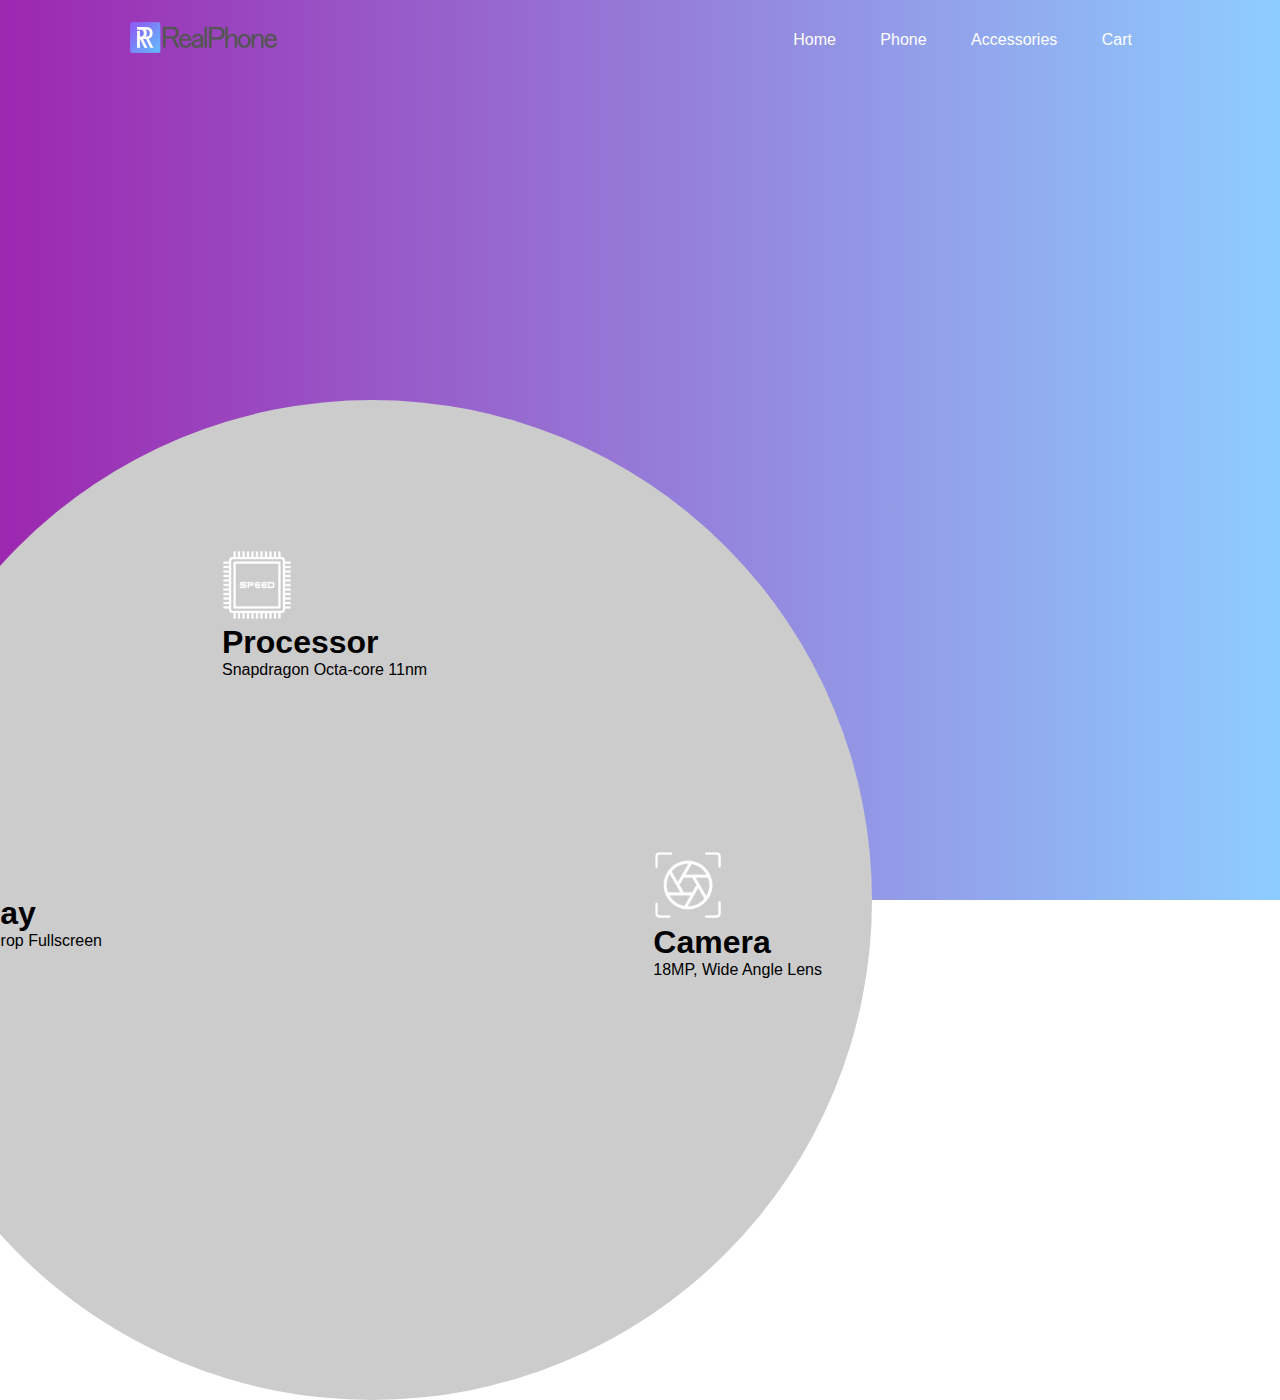
<file: index.html>
<!DOCTYPE html>
<html lang="en">
<head>
    <meta charset="UTF-8">
    <meta http-equiv="X-UA-Compatible" content="IE=edge">
    <meta name="viewport" content="width=device-width, initial-scale=1.0">
    <title>phone website</title>
    <link rel="stylesheet" href="style.css">
</head>
<body>
    <div class="main">
        <nav>
            <div class="logo"> 
                <img src="images/logo.png" alt="">
            </div>
            <div class="nav-links">
                <ul>
                    <li><a href="#">Home</a></li>
                    <li><a href="#">Phone</a></li>
                    <li><a href="#">Accessories</a></li>
                    <li><a href="#">Cart</a></li>
                </ul>
            </div>
        </nav>
    </div>
        <div class="information">
            <div id="circle">
                <div class="feature one">
                    <img src="images/camera.png" alt="">
                    <div>
                        <h1>Camera</h1>
                        <p>18MP, Wide Angle Lens</p>
                    </div>
                </div>
                <div class="feature two">
                    <img src="images/processor.png" alt="">
                    <div>
                        <h1>Processor</h1>
                        <p>Snapdragon Octa-core 11nm</p>
                    </div>
                </div>
                <div class="feature three">
                    <img src="images/display.png" alt="">
                    <div>
                        <h1>Display</h1>
                        <p>6.5" Mini-Drop Fullscreen</p>
                    </div>
                </div>
                <div class="feature four">
                    <img src="images/battery.png" alt="">
                    <div>
                        <h1>Battery-Life</h1>
                        <p>7000mAh, 920Hrs Standby</p>
                    </div>
                </div>
            </div>
        </div>
</body>
</html>
</file>
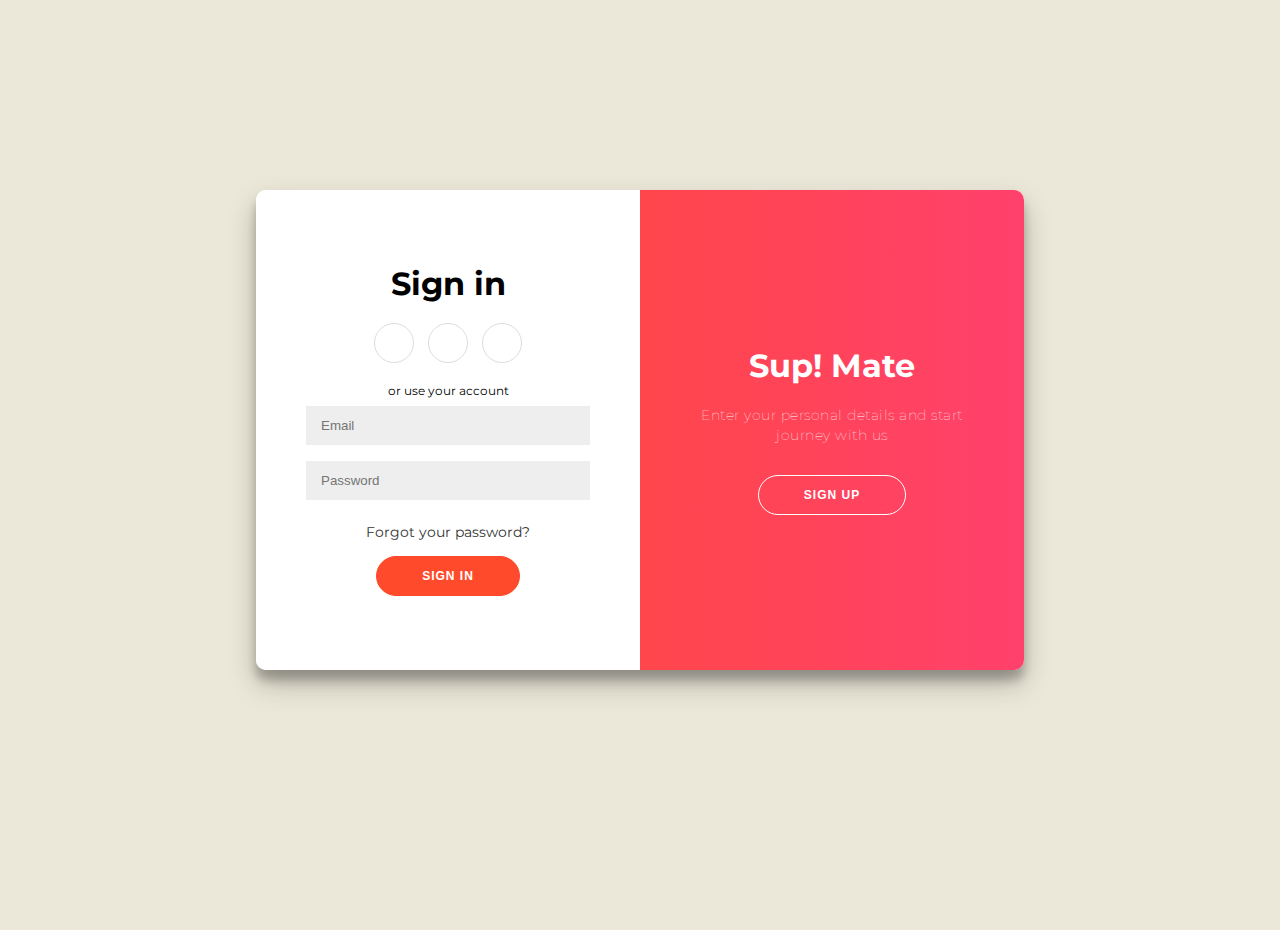
<file: sliding.html>
<!DOCTYPE html>
<html lang="en">
<head>
    <meta charset="UTF-8">
    <meta http-equiv="X-UA-Compatible" content="IE=edge">
    <meta name="viewport" content="width=device-width, initial-scale=1.0">
    <link rel="shortcut icon" href="images/apple.jpg" type="image/x-icon">
    <title>
        Techie|Rule your world
    </title>
    <link rel="stylesheet" href="sliding.css">
</head>
<body>
    <div class="container" id="container">
        <div class="form-container sign-up-container">
            <form action="#">
                <h1>Create Account</h1>
                <div class="social-container">
                    <a href="#" class="social"><i class="fab fa-facebook-f"></i></a>
                    <a href="#" class="social"><i class="fab fa-google-plus-g"></i></a>
                    <a href="#" class="social"><i class="fab fa-linkedin-in"></i></a>
                </div>
                <span>or use your email for registration</span>
                <input type="text" placeholder="Name" />
                <input type="email" placeholder="Email" />
                <input type="password" placeholder="Password" />
                <button>Sign Up</button>
            </form>
        </div>
        <div class="form-container sign-in-container">
            <form action="#">
                <h1>Sign in</h1>
                <div class="social-container">
                    <a href="#" class="social"><i class="fab fa-facebook-f"></i></a>
                    <a href="#" class="social"><i class="fab fa-google-plus-g"></i></a>
                    <a href="#" class="social"><i class="fab fa-linkedin-in"></i></a>
                </div>
                <span>or use your account</span>
                <input type="email" placeholder="Email" />
                <input type="password" placeholder="Password" />
                <a href="#">Forgot your password?</a>
                <button>Sign In</button>
            </form>
        </div>
        <div class="overlay-container">
            <div class="overlay">
                <div class="overlay-panel overlay-left">
                    <h1>Welcome back!</h1>
                    <p>To keep connected with us please login with your personal info</p>
                    <button class="ghost" id="signIn">Sign In</button>
                </div>
                <div class="overlay-panel overlay-right">
                    <h1>Sup! Mate</h1>
                    <p>Enter your personal details and start journey with us</p>
                    <button class="ghost" id="signUp">Sign Up</button>
                </div>
            </div>
        </div>
    </div>
    <script src="sliding.js"></script>
</body>
</html>
</file>
<file: style.css>
*{
    margin: 0;
    padding: 0;
    font-family: sans-serif;
}

.main{
    width: 100%;
    height: 100vh;
    position: relative;
    overflow: hidden;
    background: linear-gradient(to right, #9c27b0, #8ecdff);
}

nav{
    width: 80%;
    position: sticky;
    margin: 20px auto;
    z-index: 1;
    display: flex;
    align-items: center;
}

.logo{
    flex-basis: 20%;
}

.logo img{
    width: 150px;
}
.nav-links{
    flex: 1;
    text-align: right;
}

.nav-links ul li{
    list-style: none;
    display: inline-block;
    margin:0 20px;
}

.nav-links ul li a{
    color: #fff;
    text-decoration: none;
}

.information{
    width:100px;
    height: 100px;
    position: absolute;
    top: 50%;
    left: -10%;
    transform: translateY(-50%)
}
#circle{
    width:1000px;
    height: 1000px;
    position: absolute;
    top: 0;
    left: 0;
    border-radius: 50%;
    background: #ccc;
}

.feature img{
    width: 70px;
}
.feature{
    position: absolute; 
}

.one{
    top: 450px;
    right: 50px;
}

.two{
    top: 150px;
    left: 350px;
}

.three{
    bottom: 450px;
    left: 50px;
}

.four{
    bottom: 150px;
    right: 3500px;
}
</file>
<file: sliding.css>
@import url('https://fonts.googleapis.com/css?family=Montserrat:400,800');

/* sliding login page css */


* {
	box-sizing: border-box;
}

body {
	background: #ece8d9;
	display: flex;
	justify-content: center;
	align-items: center;
	flex-direction: column;
	font-family: 'Montserrat', sans-serif;
	/* font-family: Impact, Haettenschweiler, 'Arial Narrow Bold', sans-serif; */
	height: 100vh;
	margin: -20px 0 50px;
}

h1 {
	font-weight: bold;
	margin: 0;
	/* color:  ; */
}

h2 {
	text-align: center;
}

p {
	font-size: 14px;
	font-weight: 100;
	line-height: 20px;
	letter-spacing: 0.5px;
	margin: 20px 0 30px;
}

span {
	font-size: 12px;
}

a {
	color: #333;
	font-size: 14px;
	text-decoration: none;
	margin: 15px 0;
}

button {
	border-radius: 20px;
	border: 1px solid #FF4B2B;
	background-color: #FF4B2B;
	color: #FFFFFF;
	font-size: 12px;
	font-weight: bold;
	padding: 12px 45px;
	letter-spacing: 1px;
	text-transform: uppercase;

	transition: transform 80ms ease-in;
}

button:active {
	transform: scale(0.95);
}

button:focus {
	outline: none;
}

button.ghost {
	background-color: transparent;
	border-color: #FFFFFF;
}

form {
	background-color: #FFFFFF;
	display: flex;
	align-items: center;
	justify-content: center;
	flex-direction: column;
	padding: 0 50px;
	height: 100%;
	text-align: center;
}

input {
	background-color: #eee;
	border: none;
	padding: 12px 15px;
	margin: 8px 0;
	width: 100%;
}

.container {
	background-color: #fff;
	border-radius: 10px;
  	box-shadow: 0 14px 28px rgba(0,0,0,0.25), 
			0 10px 10px rgba(0,0,0,0.22);
	position: relative;
	overflow: hidden;
	width: 768px;
	max-width: 100%;
	min-height: 480px;
}

.form-container {
	position: absolute;
	top: 0;
	height: 100%;
	transition: all 0.6s ease-in-out;
}

.sign-in-container {
	left: 0;
	width: 50%;
	z-index: 2;
}

.container.right-panel-active .sign-in-container {
	transform: translateX(100%);
}

.sign-up-container {
	left: 0;
	width: 50%;
	opacity: 0;
	z-index: 1;
}

.container.right-panel-active .sign-up-container {
	transform: translateX(100%);
	opacity: 1;
	z-index: 5;
	animation: show 0.6s;
}

@keyframes show {
	0%, 49.99% {
		opacity: 0;
		z-index: 1;
	}
	
	50%, 100% {
		opacity: 1;
		z-index: 5;
	}
}

.overlay-container {
	position: absolute;
	top: 0;
	left: 50%;
	width: 50%;
	height: 100%;
	overflow: hidden;
	transition: transform 0.6s ease-in-out;
	z-index: 100;
}

.container.right-panel-active .overlay-container{
	transform: translateX(-100%);
}

.overlay {
	background: #FF416C;
	background: -webkit-linear-gradient(to right, #FF4B2B, #FF416C);
	background: linear-gradient(to right, #FF4B2B, #FF416C);
	background-repeat: no-repeat;
	background-size: cover;
	background-position: 0 0;
	color: #FFFFFF;
	position: relative;
	left: -100%;
	height: 100%;
	width: 200%;
  	transform: translateX(0);
	transition: transform 0.6s ease-in-out;
}

.container.right-panel-active .overlay {
  	transform: translateX(50%);
}

.overlay-panel {
	position: absolute;
	display: flex;
	align-items: center;
	justify-content: center;
	flex-direction: column;
	padding: 0 40px;
	text-align: center;
	top: 0;
	height:100%;
	/* height: 500px; */
	width: 50%;
	transform: translateX(0);
	/* transform: matrix(0); */
	transition: transfo rm 0.6s ease-in-out;
	/* transition: transform 1s ease-in-out; */
}

.overlay-left {
	transform: translateX(-20%);
}

.container.right-panel-active .overlay-left {
	transform: translateX(0);
}

.overlay-right {
	right: 0;
	transform: translateX(0);
}

.container.right-panel-active .overlay-right {
	transform: translateX(20%);
}

.social-container {
	margin: 20px 0;
}

.social-container a {
	border: 1px solid #DDDDDD;
	border-radius: 50%;
	display: inline-flex;
	justify-content: center;
	align-items: center;
	margin: 0 5px;
	height: 40px;
	width: 40px;
}

footer {
    background-color: #222;
    color: #fff;
    font-size: 14px;
    bottom: 0;
    position: fixed;
    left: 0;
    right: 0;
    text-align: center;
    z-index: 999;
}

footer p {
    margin: 10px 0;
}

footer i {
    color: red;
}

footer a {
    color: #3c97bf;
    text-decoration: none;
}
</file>
